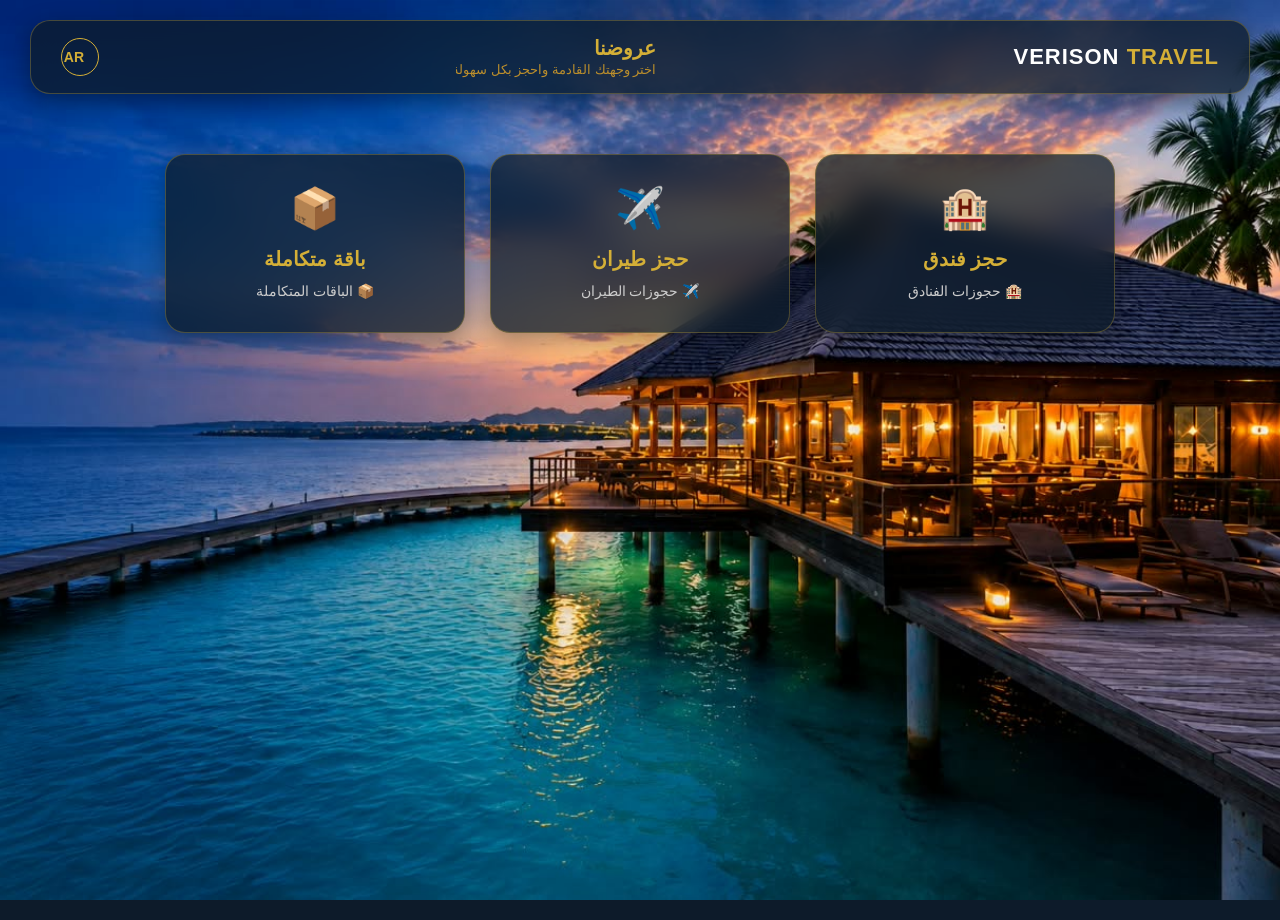
<file: my-first-website/booking.html>
<!DOCTYPE html>
<html lang="ar" dir="rtl" class="notranslate">
<head>
    <meta charset="UTF-8">
    <meta name="viewport" content="width=device-width, initial-scale=1.0">
    <meta name="google" content="notranslate">
    <title>اختر خدمتك - Verison Travel</title>

    <!-- 1. استدعاء ملف التنسيقات (CSS) -->
    <link rel="stylesheet" href="style.css">

    <!-- 2. مكتبة الأيقونات Font Awesome -->
    <link rel="stylesheet" href="https://cdnjs.cloudflare.com/ajax/libs/font-awesome/6.4.0/css/all.min.css">

    <!-- 3. ملف الترجمة الموحد -->
    <script src="translations.js"></script>

    <!-- 4. ربط مكتبة Supabase الموحدة -->
   <script type="module">
  import { supabase } from './supabaseClient.js';
  window.supabase = supabase;

  async function loadBookingCards() {
    const { data: cards, error } = await supabase
      .from('booking_cards')
      .select('*');

    if (error || !cards || !cards.length) {
      console.warn('تعذر تحميل بطاقات الحجز من قاعدة البيانات، سيتم استخدام القيم الافتراضية.');
      return;
    }

    cards.forEach(card => {
      const iconEl = document.getElementById(`card_icon_${card.card_key}`);
      const titleEl = document.getElementById(`card_title_${card.card_key}`);
      const descEl = document.getElementById(`card_desc_${card.card_key}`);

      if (iconEl && card.icon_class) {
        // إذا icon_class عبارة عن كلاس Font Awesome بدل إيموجي
        iconEl.innerHTML = `<i class="${card.icon_class}"></i>`;
      }
      if (titleEl && card.title_ar) {
        titleEl.textContent = card.title_ar;
      }
      if (descEl && card.description_ar) {
        descEl.textContent = card.description_ar;
      }
    });
  }

  document.addEventListener('DOMContentLoaded', loadBookingCards);
</script>
    <style>
        /* تنسيق زر اللغة */
        .lang-icon-btn {
            background: transparent;
            border: 1px solid #d4af37;
            color: #d4af37;
            padding: 6px 14px;
            border-radius: 20px;
            cursor: pointer;
            font-weight: bold;
            font-size: 14px;
            transition: all 0.3s ease;
        }

        .lang-icon-btn:hover {
            background: #d4af37;
            color: #0b1321;
        }

        /* تنسيقات الأزرار الفرعية داخل البطاقة */
        .sub-options {
            display: none;
            margin-top: 18px;
            padding-top: 15px;
            border-top: 1px solid rgba(212, 175, 55, 0.3);
            gap: 10px;
            flex-direction: column;
        }

        .sub-btn {
            display: block;
            padding: 10px 12px;
            background: rgba(212, 175, 55, 0.15);
            border: 1px solid #d4af37;
            color: #ffffff;
            border-radius: 10px;
            text-decoration: none;
            font-size: 14px;
            font-weight: bold;
            transition: all 0.3s ease;
            text-align: center;
        }

        .sub-btn:hover {
            background: #d4af37;
            color: #0d1b2a;
        }

        /* إظهار الخيارات عند تفعيل البطاقة */
        .option-card.active-card .sub-options {
            display: flex;
        }
    </style>
</head>
<body>
    <nav class="navbar">
        <div class="nav-logo">VERISON <span style="color: #d4af37;">TRAVEL</span></div>
        <div class="nav-info">
            <h1 class="nav-title" data-i18n="offers">✨ اختر خدمتك</h1>
            <div class="marquee-container">
                <p class="nav-subtitle marquee-text" data-i18n="exploreSubtitle">اكتشف باقاتنا المصممة خصيصًا لتجربة سفر لا تُنسى</p>
            </div>
        </div>
        <div class="nav-actions">
            <button id="langBtn" class="lang-icon-btn" onclick="toggleLanguage()">AR</button>
        </div>
    </nav>

    <section class="options-section">
        <div class="cards-container" id="bookingCardsContainer">
            <!-- بطاقة حجز فندق (Card 1) -->
            <div class="option-card" onclick="toggleCard(this)" style="cursor: pointer;" data-card-key="hotel">
                <div class="card-icon" id="card_icon_hotel">🏨</div>
                <h2 class="card-title" id="card_title_hotel" data-i18n="hotelType">حجز فندق</h2>
                <p class="card-desc" id="card_desc_hotel" data-i18n="hotelsFilter">أفخم الفنادق في أرقى الوجهات السياحية حول العالم</p>
                
                <div class="sub-options">
                    <a href="rihlat.html?type=hotel" class="sub-btn" onclick="event.stopPropagation()" data-i18n="navTrips">🏷️ الرحلات المتوفرة</a>
                    <a href="form.html?type=hotel" class="sub-btn" onclick="event.stopPropagation()" data-i18n="btnBookNow">📝 استمارة الحجز</a>
                </div>
            </div>

            <!-- بطاقة حجز طيران (Card 2) -->
            <div class="option-card" onclick="toggleCard(this)" style="cursor: pointer;" data-card-key="flight">
                <div class="card-icon" id="card_icon_flight">✈️</div>
                <h2 class="card-title" id="card_title_flight" data-i18n="flightType">حجز طيران</h2>
                <p class="card-desc" id="card_desc_flight" data-i18n="flightsFilter">رحلات طيران مريحة وسريعة إلى وجهتك المفضلة</p>
                
                <div class="sub-options">
                    <a href="rihlat.html?type=flight" class="sub-btn" onclick="event.stopPropagation()" data-i18n="navTrips">🏷️ الرحلات المتوفرة</a>
                    <a href="form.html?type=flight" class="sub-btn" onclick="event.stopPropagation()" data-i18n="btnBookNow">📝 استمارة الحجز</a>
                </div>
            </div>

            <!-- بطاقة باقة متكاملة (Card 3) -->
            <div class="option-card" onclick="toggleCard(this)" style="cursor: pointer;" data-card-key="package">
                <div class="card-icon" id="card_icon_package">📦</div>
                <h2 class="card-title" id="card_title_package" data-i18n="packageType">باقة متكاملة</h2>
                <p class="card-desc" id="card_desc_package" data-i18n="packagesFilter">فندق وطيران وجولات سياحية في باقة واحدة فاخرة</p>
                
                <div class="sub-options">
                    <a href="rihlat.html?type=package" class="sub-btn" onclick="event.stopPropagation()" data-i18n="navTrips">🏷️ الرحلات المتوفرة</a>
                    <a href="form.html?type=package" class="sub-btn" onclick="event.stopPropagation()" data-i18n="btnBookNow">📝 استمارة الحجز</a>
                </div>
            </div>
        </div>
    </section>

    <!-- استدعاء script.js كـ module -->
    <script type="module" src="script.js"></script>
    <script>
        function toggleCard(cardElement) {
            const isActive = cardElement.classList.contains("active-card");
            
            // إغلاق أي بطاقة أخرى مفتوحة
            document.querySelectorAll(".option-card").forEach(c => c.classList.remove("active-card"));
            
            // تبديل حالة البطاقة المحددة
            if (!isActive) {
                cardElement.classList.add("active-card");
            }
        }
    </script>
</body>
</html>
</file>
<file: my-first-website/style.css>
/* =========================================================
   1. التنسيقات العامة والأساسية (Global & Reset)
   ========================================================= */
* {
    box-sizing: border-box;
    margin: 0;
    padding: 0;
}

body {
    background-color: #0d1b2a;
    background-image: url('style.png.jpeg');
    background-size: cover;
    background-position: center;
    background-repeat: no-repeat;
    background-attachment: fixed;
    min-height: 100vh;
    font-family: Arial, sans-serif;
    color: #ffffff;
    padding: 0;
    margin: 0;
    overflow-x: hidden;
}

a {
    color: #d4af37;
    text-decoration: none;
    font-weight: bold;
    transition: all 0.3s ease;
}

/* =========================================================
   2. شريط التنقل العلوي (Navbar)
   ========================================================= */
.navbar {
    display: flex;
    justify-content: space-between;
    align-items: center;
    background: rgba(13, 27, 42, 0.75);
    backdrop-filter: blur(15px);
    -webkit-backdrop-filter: blur(15px);
    padding: 15px 30px;
    margin: 20px 30px;
    border-radius: 20px;
    border: 1px solid rgba(212, 175, 55, 0.3);
    position: sticky;
    top: 15px;
    z-index: 100;
    box-shadow: 0 8px 25px rgba(0, 0, 0, 0.4);
}

.nav-logo {
    color: #ffffff;
    font-size: 22px;
    font-weight: bold;
    letter-spacing: 1px;
}

.nav-links {
    display: flex;
    list-style: none;
    gap: 25px;
}

.nav-links a {
    color: #ffffff;
    font-size: 15px;
    padding-bottom: 5px;
}

.nav-links a:hover,
.nav-links a.active {
    color: #d4af37;
    border-bottom: 2px solid #d4af37;
}

.nav-info {
    text-align: right;
}

.nav-title {
    color: #d4af37;
    font-size: 20px;
    margin: 0;
}

.marquee-container {
    overflow: hidden;
    white-space: nowrap;
    width: 200px;
}

.marquee-text {
    display: inline-block;
    font-size: 13px;
    color: #bb8e2c;
    animation: scroll-text 10s linear infinite;
}

@keyframes scroll-text {
    0% { transform: translateX(100%); }
    100% { transform: translateX(-100%); }
}

/* =========================================================
   3. قسم الهيرو والتخطيط الرئيسي (Hero & Layout)
   ========================================================= */
.hero {
    display: flex;
    align-items: center;
    justify-content: space-between;
    padding: 40px 50px;
    gap: 40px;
    max-width: 1300px;
    margin: 0 auto;
}

.hero-image {
    flex: 1;
    min-width: 300px;
    max-width: 600px;
}

.hero-image img {
    width: 100%;
    height: auto;
    border-radius: 20px;
    box-shadow: 0 10px 30px rgba(0,0,0,0.5);
    border: 1px solid rgba(212, 175, 55, 0.2);
}

.side-bar-left {
    background: rgba(13, 27, 42, 0.75);
    backdrop-filter: blur(15px);
    -webkit-backdrop-filter: blur(15px);
    display: flex;
    flex-direction: column;
    gap: 15px;
    padding: 30px;
    width: 380px;
    max-width: 100%;
    border-radius: 25px;
    border: 1px solid rgba(212, 175, 55, 0.4);
    box-shadow: 0 8px 32px rgba(0, 0, 0, 0.4);
    text-align: right;
}

.brand-tag {
    color: #d4af37;
    font-size: 14px;
    font-weight: bold;
    letter-spacing: 2px;
}

.divider {
    width: 50px;
    height: 2px;
    background-color: #d4af37;
}

.hero-title {
    color: #ffffff;
    font-size: 24px;
    font-weight: bold;
    line-height: 1.4;
}

.hero-title .highlight {
    color: #d4af37;
}

.hero-desc {
    color: #dddddd;
    font-size: 14px;
    line-height: 1.6;
}

.hero-buttons-group {
    display: flex;
    flex-direction: column;
    gap: 10px;
    margin-top: 10px;
}

.glass-btn {
    background-color: #d4af37;
    color: #0d1b2a;
    padding: 12px 20px;
    border-radius: 25px;
    font-weight: bold;
    font-size: 15px;
    text-align: center;
    border: none;
    cursor: pointer;
    transition: all 0.3s ease;
}

.glass-btn:hover {
    background-color: #e5be48;
    transform: translateY(-2px);
}

/* =========================================================
   4. قسم خيارات الخدمات والبطاقات (Cards & Options)
   ========================================================= */
.options-section {
    padding: 40px 20px;
    text-align: center;
}

.cards-container {
    display: flex;
    justify-content: center;
    align-items: stretch;
    gap: 25px;
    flex-wrap: wrap;
    max-width: 1100px;
    margin: 0 auto;
}

.option-card {
    background: rgba(13, 27, 42, 0.75);
    backdrop-filter: blur(15px);
    -webkit-backdrop-filter: blur(15px);
    border: 1px solid rgba(212, 175, 55, 0.3);
    border-radius: 20px;
    padding: 30px 20px;
    width: 300px;
    box-shadow: 0 8px 25px rgba(0, 0, 0, 0.3);
    transition: all 0.35s ease;
    display: flex;
    flex-direction: column;
    justify-content: space-between;
}

.option-card:hover {
    transform: translateY(-8px);
    border-color: #d4af37;
    box-shadow: 0 12px 30px rgba(212, 175, 55, 0.3);
}

.card-icon {
    font-size: 40px;
    margin-bottom: 15px;
}

.card-title {
    color: #d4af37;
    font-size: 20px;
    font-weight: bold;
    margin-bottom: 10px;
}

.card-desc {
    color: #cccccc;
    font-size: 14px;
    line-height: 1.5;
}

/* =========================================================
   5. القوائم المنسدلة وأزرار التواصل والتغييرات الفردية
   ========================================================= */
.hidden {
    display: none !important;
}

.social-links-container {
    display: flex;
    flex-direction: column;
    gap: 8px;
    margin-top: 10px;
}

.social-btn {
    display: flex;
    justify-content: space-between;
    align-items: center;
    padding: 10px 15px;
    border-radius: 12px;
    background: rgba(255, 255, 255, 0.08);
    border: 1px solid rgba(212, 175, 55, 0.3);
    color: #fff;
    font-size: 14px;
}

.social-btn:hover {
    background: rgba(212, 175, 55, 0.2);
}

/* زر اختيار اللغة */
.lang-switcher {
    position: relative;
}

.lang-icon-btn {
    background: rgba(212, 175, 55, 0.15);
    border: 1px solid rgba(212, 175, 55, 0.4);
    color: #d4af37;
    font-size: 18px;
    width: 38px;
    height: 38px;
    border-radius: 50%;
    cursor: pointer;
}

.lang-menu {
    position: absolute;
    top: 45px;
    left: 0;
    background: rgba(13, 27, 42, 0.95);
    backdrop-filter: blur(15px);
    border: 1px solid rgba(212, 175, 55, 0.3);
    border-radius: 12px;
    padding: 8px;
    display: flex;
    flex-direction: column;
    gap: 5px;
    min-width: 140px;
    z-index: 1000;
}

.lang-option {
    background: none;
    border: none;
    color: white;
    text-align: right;
    padding: 8px;
    cursor: pointer;
    font-size: 13px;
    border-radius: 6px;
}

.lang-option:hover {
    background: rgba(212, 175, 55, 0.2);
}

/* =========================================================
   6. التجاوب مع الهواتف والشاشات الصغيرة (Responsive)
   ========================================================= */
@media (max-width: 850px) {
    .navbar {
        flex-direction: column;
        gap: 15px;
        margin: 10px;
        padding: 15px;
    }

    .hero {
        flex-direction: column-reverse;
        padding: 20px;
    }

    .side-bar-left {
        width: 100%;
    }

    .cards-container {
        flex-direction: column;
        align-items: center;
    }

    .option-card {
        width: 100%;
        max-width: 350px;
    }
}
.contact-hidden {
    display: none;
}

.contact-toggle-btn {
    background: #d4af37;
    color: #0b1321;
    border: none;
    padding: 12px 30px;
    border-radius: 8px;
    font-weight: bold;
    font-size: 16px;
    cursor: pointer;
    margin: 20px auto;
    display: block;
    transition: background 0.3s;
}

.contact-toggle-btn:hover {
    background: #f1c40f;
}
.nav-contact-btn {
    background: #d4af37;
    color: #0b1321 !important;
    padding: 8px 18px;
    border-radius: 6px;
    font-weight: bold;
    transition: background 0.3s;
}

.nav-contact-btn:hover {
    background: #f1c40f;
    color: #0b1321 !important;
}
</file>
<file: my-first-website/script.js/style.css>
/* =========================================================
   1. التنسيقات العامة والأساسية (Global & Reset)
   ========================================================= */
* {
    box-sizing: border-box;
    margin: 0;
    padding: 0;
}

body {
    background-color: #0d1b2a;
    background-image: url('style.png.jpeg');
    background-size: cover;
    background-position: center;
    background-repeat: no-repeat;
    background-attachment: fixed;
    min-height: 100vh;
    font-family: Arial, sans-serif;
    color: #ffffff;
    padding: 0;
    margin: 0;
    overflow-x: hidden;
}

a {
    color: #d4af37;
    text-decoration: none;
    font-weight: bold;
    transition: all 0.3s ease;
}

/* =========================================================
   2. شريط التنقل العلوي (Navbar)
   ========================================================= */
.navbar {
    display: flex;
    justify-content: space-between;
    align-items: center;
    background: rgba(13, 27, 42, 0.75);
    backdrop-filter: blur(15px);
    -webkit-backdrop-filter: blur(15px);
    padding: 15px 30px;
    margin: 20px 30px;
    border-radius: 20px;
    border: 1px solid rgba(212, 175, 55, 0.3);
    position: sticky;
    top: 15px;
    z-index: 100;
    box-shadow: 0 8px 25px rgba(0, 0, 0, 0.4);
}

.nav-logo {
    color: #ffffff;
    font-size: 22px;
    font-weight: bold;
    letter-spacing: 1px;
}

.nav-links {
    display: flex;
    list-style: none;
    gap: 25px;
}

.nav-links a {
    color: #ffffff;
    font-size: 15px;
    padding-bottom: 5px;
}

.nav-links a:hover,
.nav-links a.active {
    color: #d4af37;
    border-bottom: 2px solid #d4af37;
}

.nav-info {
    text-align: right;
}

.nav-title {
    color: #d4af37;
    font-size: 20px;
    margin: 0;
}

.marquee-container {
    overflow: hidden;
    white-space: nowrap;
    width: 200px;
}

.marquee-text {
    display: inline-block;
    font-size: 13px;
    color: #bb8e2c;
    animation: scroll-text 10s linear infinite;
}

@keyframes scroll-text {
    0% { transform: translateX(100%); }
    100% { transform: translateX(-100%); }
}

/* =========================================================
   3. قسم الهيرو والتخطيط الرئيسي (Hero & Layout)
   ========================================================= */
.hero {
    display: flex;
    align-items: center;
    justify-content: space-between;
    padding: 40px 50px;
    gap: 40px;
    max-width: 1300px;
    margin: 0 auto;
}

.hero-image {
    flex: 1;
    min-width: 300px;
    max-width: 600px;
}

.hero-image img {
    width: 100%;
    height: auto;
    border-radius: 20px;
    box-shadow: 0 10px 30px rgba(0,0,0,0.5);
    border: 1px solid rgba(212, 175, 55, 0.2);
}

.side-bar-left {
    background: rgba(13, 27, 42, 0.75);
    backdrop-filter: blur(15px);
    -webkit-backdrop-filter: blur(15px);
    display: flex;
    flex-direction: column;
    gap: 15px;
    padding: 30px;
    width: 380px;
    max-width: 100%;
    border-radius: 25px;
    border: 1px solid rgba(212, 175, 55, 0.4);
    box-shadow: 0 8px 32px rgba(0, 0, 0, 0.4);
    text-align: right;
}

.brand-tag {
    color: #d4af37;
    font-size: 14px;
    font-weight: bold;
    letter-spacing: 2px;
}

.divider {
    width: 50px;
    height: 2px;
    background-color: #d4af37;
}

.hero-title {
    color: #ffffff;
    font-size: 24px;
    font-weight: bold;
    line-height: 1.4;
}

.hero-title .highlight {
    color: #d4af37;
}

.hero-desc {
    color: #dddddd;
    font-size: 14px;
    line-height: 1.6;
}

.hero-buttons-group {
    display: flex;
    flex-direction: column;
    gap: 10px;
    margin-top: 10px;
}

.glass-btn {
    background-color: #d4af37;
    color: #0d1b2a;
    padding: 12px 20px;
    border-radius: 25px;
    font-weight: bold;
    font-size: 15px;
    text-align: center;
    border: none;
    cursor: pointer;
    transition: all 0.3s ease;
}

.glass-btn:hover {
    background-color: #e5be48;
    transform: translateY(-2px);
}

/* =========================================================
   4. قسم خيارات الخدمات والبطاقات (Cards & Options)
   ========================================================= */
.options-section {
    padding: 40px 20px;
    text-align: center;
}

.cards-container {
    display: flex;
    justify-content: center;
    align-items: stretch;
    gap: 25px;
    flex-wrap: wrap;
    max-width: 1100px;
    margin: 0 auto;
}

.option-card {
    background: rgba(13, 27, 42, 0.75);
    backdrop-filter: blur(15px);
    -webkit-backdrop-filter: blur(15px);
    border: 1px solid rgba(212, 175, 55, 0.3);
    border-radius: 20px;
    padding: 30px 20px;
    width: 300px;
    box-shadow: 0 8px 25px rgba(0, 0, 0, 0.3);
    transition: all 0.35s ease;
    display: flex;
    flex-direction: column;
    justify-content: space-between;
}

.option-card:hover {
    transform: translateY(-8px);
    border-color: #d4af37;
    box-shadow: 0 12px 30px rgba(212, 175, 55, 0.3);
}

.card-icon {
    font-size: 40px;
    margin-bottom: 15px;
}

.card-title {
    color: #d4af37;
    font-size: 20px;
    font-weight: bold;
    margin-bottom: 10px;
}

.card-desc {
    color: #cccccc;
    font-size: 14px;
    line-height: 1.5;
}

/* =========================================================
   5. القوائم المنسدلة وأزرار التواصل والتغييرات الفردية
   ========================================================= */
.hidden {
    display: none !important;
}

.social-links-container {
    display: flex;
    flex-direction: column;
    gap: 8px;
    margin-top: 10px;
}

.social-btn {
    display: flex;
    justify-content: space-between;
    align-items: center;
    padding: 10px 15px;
    border-radius: 12px;
    background: rgba(255, 255, 255, 0.08);
    border: 1px solid rgba(212, 175, 55, 0.3);
    color: #fff;
    font-size: 14px;
}

.social-btn:hover {
    background: rgba(212, 175, 55, 0.2);
}

/* زر اختيار اللغة */
.lang-switcher {
    position: relative;
}

.lang-icon-btn {
    background: rgba(212, 175, 55, 0.15);
    border: 1px solid rgba(212, 175, 55, 0.4);
    color: #d4af37;
    font-size: 18px;
    width: 38px;
    height: 38px;
    border-radius: 50%;
    cursor: pointer;
}

.lang-menu {
    position: absolute;
    top: 45px;
    left: 0;
    background: rgba(13, 27, 42, 0.95);
    backdrop-filter: blur(15px);
    border: 1px solid rgba(212, 175, 55, 0.3);
    border-radius: 12px;
    padding: 8px;
    display: flex;
    flex-direction: column;
    gap: 5px;
    min-width: 140px;
    z-index: 1000;
}

.lang-option {
    background: none;
    border: none;
    color: white;
    text-align: right;
    padding: 8px;
    cursor: pointer;
    font-size: 13px;
    border-radius: 6px;
}

.lang-option:hover {
    background: rgba(212, 175, 55, 0.2);
}

/* =========================================================
   6. التجاوب مع الهواتف والشاشات الصغيرة (Responsive)
   ========================================================= */
@media (max-width: 850px) {
    .navbar {
        flex-direction: column;
        gap: 15px;
        margin: 10px;
        padding: 15px;
    }

    .hero {
        flex-direction: column-reverse;
        padding: 20px;
    }

    .side-bar-left {
        width: 100%;
    }

    .cards-container {
        flex-direction: column;
        align-items: center;
    }

    .option-card {
        width: 100%;
        max-width: 350px;
    }
}
.contact-hidden {
    display: none;
}

.contact-toggle-btn {
    background: #d4af37;
    color: #0b1321;
    border: none;
    padding: 12px 30px;
    border-radius: 8px;
    font-weight: bold;
    font-size: 16px;
    cursor: pointer;
    margin: 20px auto;
    display: block;
    transition: background 0.3s;
}

.contact-toggle-btn:hover {
    background: #f1c40f;
}
.nav-contact-btn {
    background: #d4af37;
    color: #0b1321 !important;
    padding: 8px 18px;
    border-radius: 6px;
    font-weight: bold;
    transition: background 0.3s;
}

.nav-contact-btn:hover {
    background: #f1c40f;
    color: #0b1321 !important;
}
</file>
